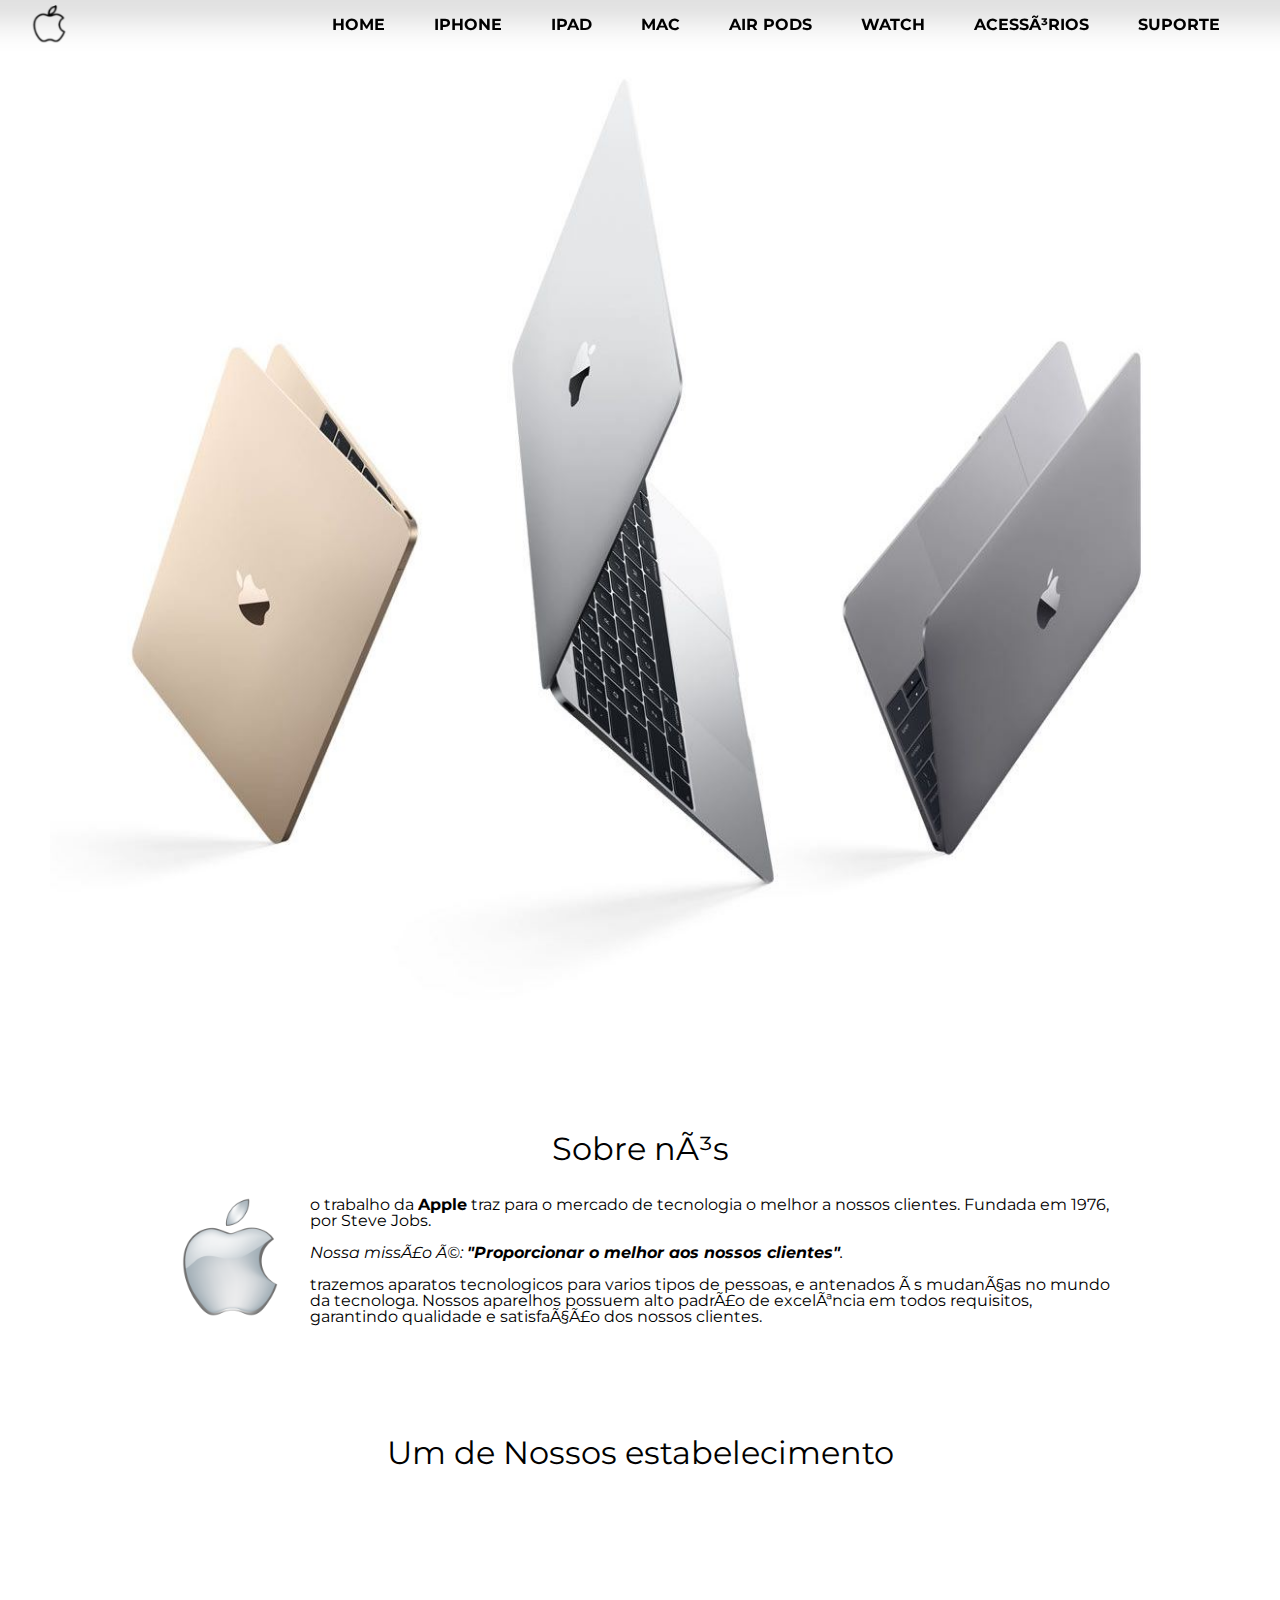
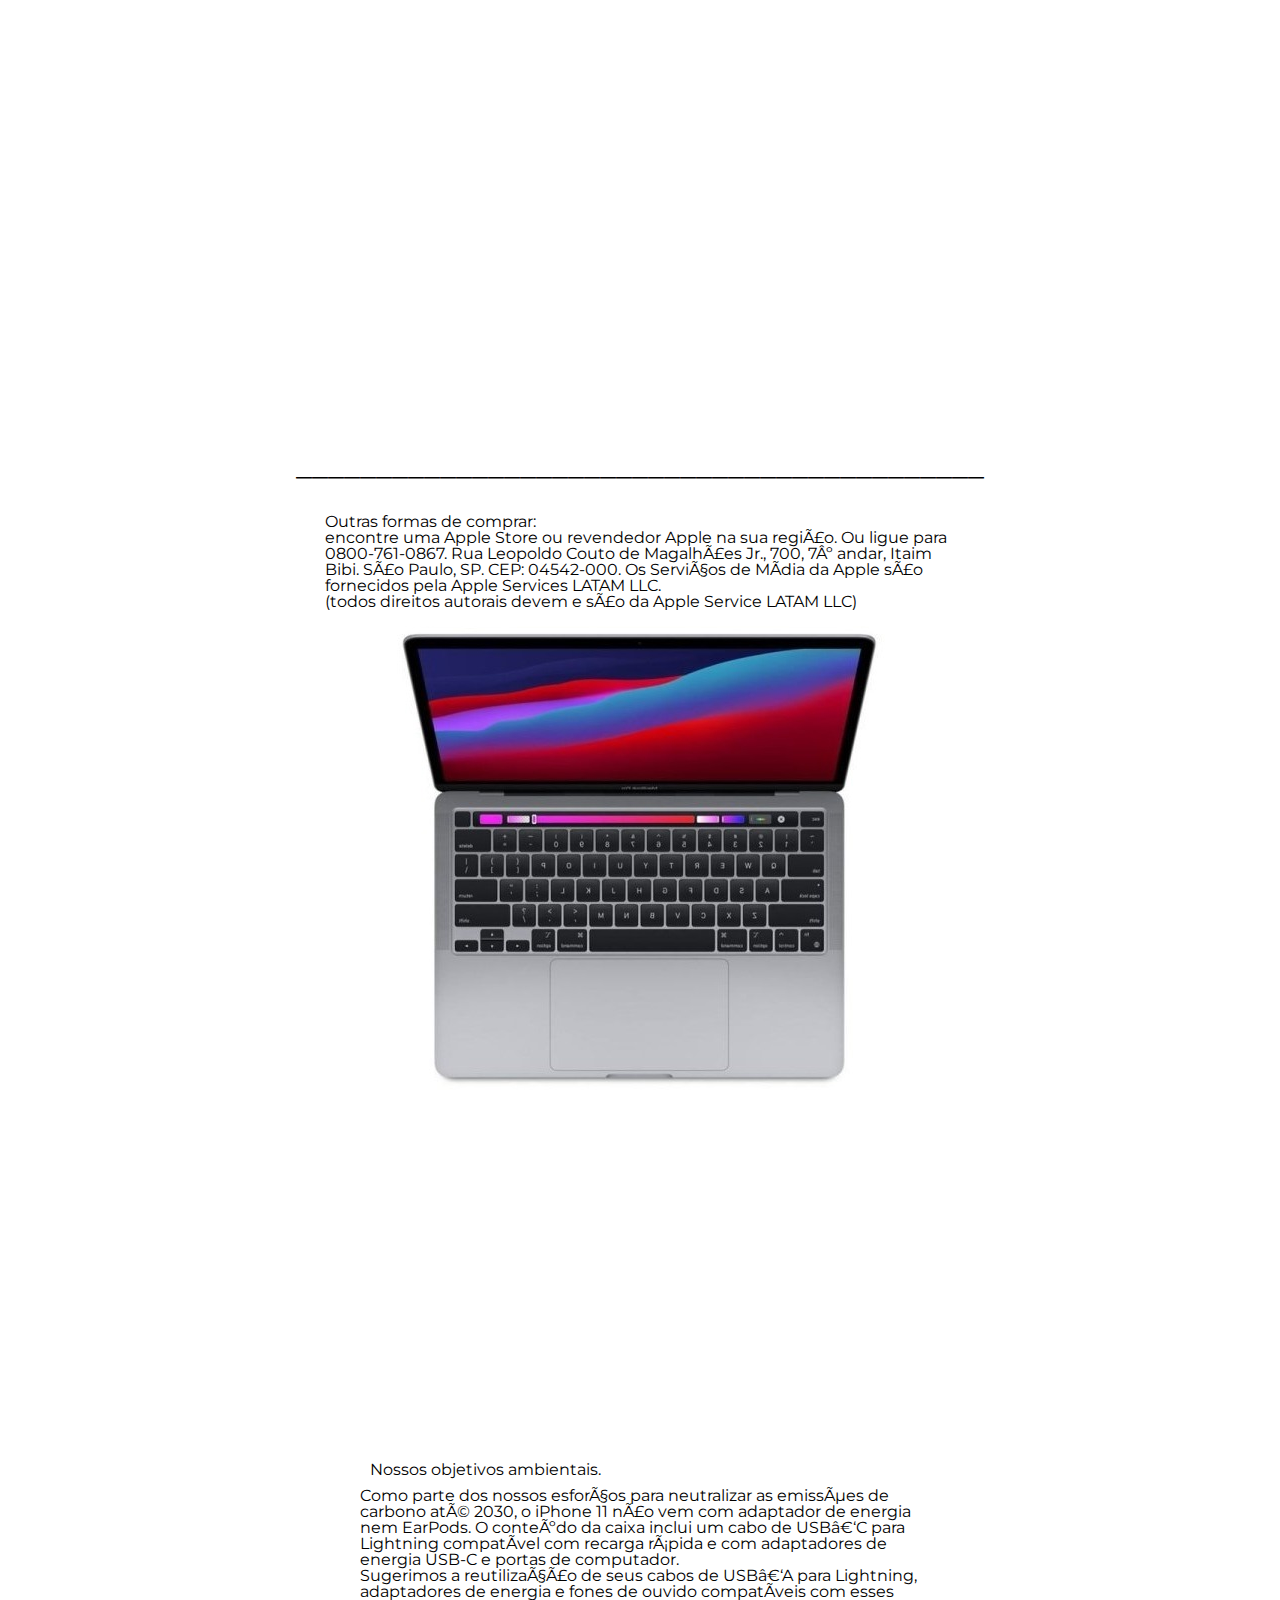
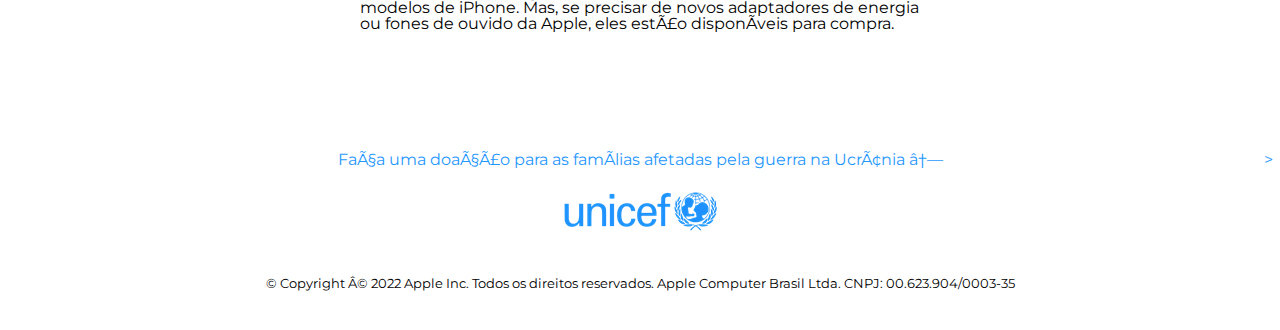
<file: index.html>
<!DOCTYPE html>
<html lang="pt-br">
	<head>
		<meta charset="UTF -8">
		<meta name="viewport" content="width=device-width">
	    	<title>Apple Store</title>

		<link rel="stylesheet" href="reset.css">
		<link rel="stylesheet" href="style.css">
		<link href="https://fonts.googleapis.com/css?family=Montserrat&display=swap" rel="stylesheet">
	</head>

	<body>
		<header>
			<div class="caixa">
				<h1><img src="logo.png"></h1>

				<nav>
					<ul>
						<li><a href="home.html">Home</a></li>
						<li><a href="Iphone.html">Iphone</a></li>
						<li><a href="Ipad.html">Ipad</a></li>
	          <li><a href="Macbook.html">Mac</a></li>
						<li><a href="AirPods.html">Air Pods</a></li>
						<li><a href="Apple Watch.html">Watch</a></li>
            <li><a href="Acessorios.html">Acessórios</a></li>
				    <li><a href="index.html">Suporte</a></li>

					</ul>
				</nav>
			</div>
		</header>

		<img class="banner" src="banner.jpg">

		<main>
			<section class="principal">
				<h2 class="titulo-principal">Sobre nós</h2>

				<img class="utensilios" src="utensilios.png" alt="utensilios de um barbeiro.">

				<p> o trabalho da  <strong>Apple</strong> traz para o mercado de tecnologia o melhor a nossos clientes. Fundada em 1976, por Steve Jobs.</p>

				<p id="missao"><em>Nossa missão é: <strong>"Proporcionar o melhor aos nossos clientes"</strong>.</em></p>

				<p>trazemos aparatos tecnologicos para varios tipos de pessoas, e antenados às mudanças no mundo da tecnologa. Nossos aparelhos possuem alto padrão de excelência em todos requisitos, garantindo qualidade e satisfação dos nossos clientes.</p>
			</section>

			<section class="mapa">
				<h3 class="titulo-principal">Um de Nossos estabelecimento</h3>

				<div class="mapa-conteudo">
					<iframe src="https://www.google.com/maps/embed?pb=!1m18!1m12!1m3!1d100897.84343163109!2d-122.50039558541035!3d37.788689700000006!2m3!1f0!2f0!3f0!3m2!1i1024!2i768!4f13.1!3m3!1m2!1s0x80858088a8d29d65%3A0x66ea6ea931d71077!2sApple%20Union%20Square!5e0!3m2!1spt-BR!2sbr!4v1660805840477!5m2!1spt-BR!2sbr" width="950" height="450" style="border:0;" allowfullscreen="" loading="lazy" referrerpolicy="no-referrer-when-downgrade"></iframe>
				</div>
			</section>

			<section class="beneficios">
				<h3 class="titulo-principal">___________________________________________</h3>

				<div class="conteudo-beneficios">
					<p> Outras formas de comprar:</p>
					<p> encontre uma Apple Store ou revendedor Apple na sua região. Ou ligue para 0800-761-0867. Rua Leopoldo Couto de Magalhães Jr., 700, 7º andar, Itaim Bibi. São Paulo, SP. CEP: 04542-000.

Os Serviços de Mídia da Apple são fornecidos pela Apple Services LATAM LLC.</p>
<P>(todos direitos autorais devem e são da Apple Service LATAM LLC) </p>
					</ul><img src="beneficios.jpg" class="imagembeneficios">
				</div>

				<div class="video">
					<iframe width="560" height="315" src="https://www.youtube.com/embed/SeJsiA78AjQ?controls=0" title="YouTube video player" frameborder="0" allow="accelerometer; autoplay; clipboard-write; encrypted-media; gyroscope; picture-in-picture" allowfullscreen></iframe>

         <p class="conteudo-beneficios">Nossos objetivos ambientais.</p>

<p>Como parte dos nossos esforços para neutralizar as emissões de carbono até 2030, o iPhone 11 não vem com adaptador de energia nem EarPods. O conteúdo da caixa inclui um cabo de USB‑C para Lightning compatível com recarga rápida e com adaptadores de energia USB-C e portas de computador.</p>

<p>Sugerimos a reutilização de seus cabos de USB‑A para Lightning, adaptadores de energia e fones de ouvido compatíveis com esses modelos de iPhone. Mas, se precisar de novos adaptadores de energia ou fones de ouvido da Apple, eles estão disponíveis para compra.
</p>

		       </div>
			</section>
		</main>

		<footer>
      <a href="https://www.acnur.org/portugues/ajude-os-refugiados/" class="link">Faça uma doação para as famílias afetadas pela guerra na Ucrânia ↗</a>
			<img src="UNICEF.png">
 			<p class="copyright">&copy; Copyright © 2022 Apple Inc. Todos os direitos reservados. Apple Computer Brasil Ltda. CNPJ: 00.623.904/0003-35</p>
 		</footer>
	</body>
</html>
</file>
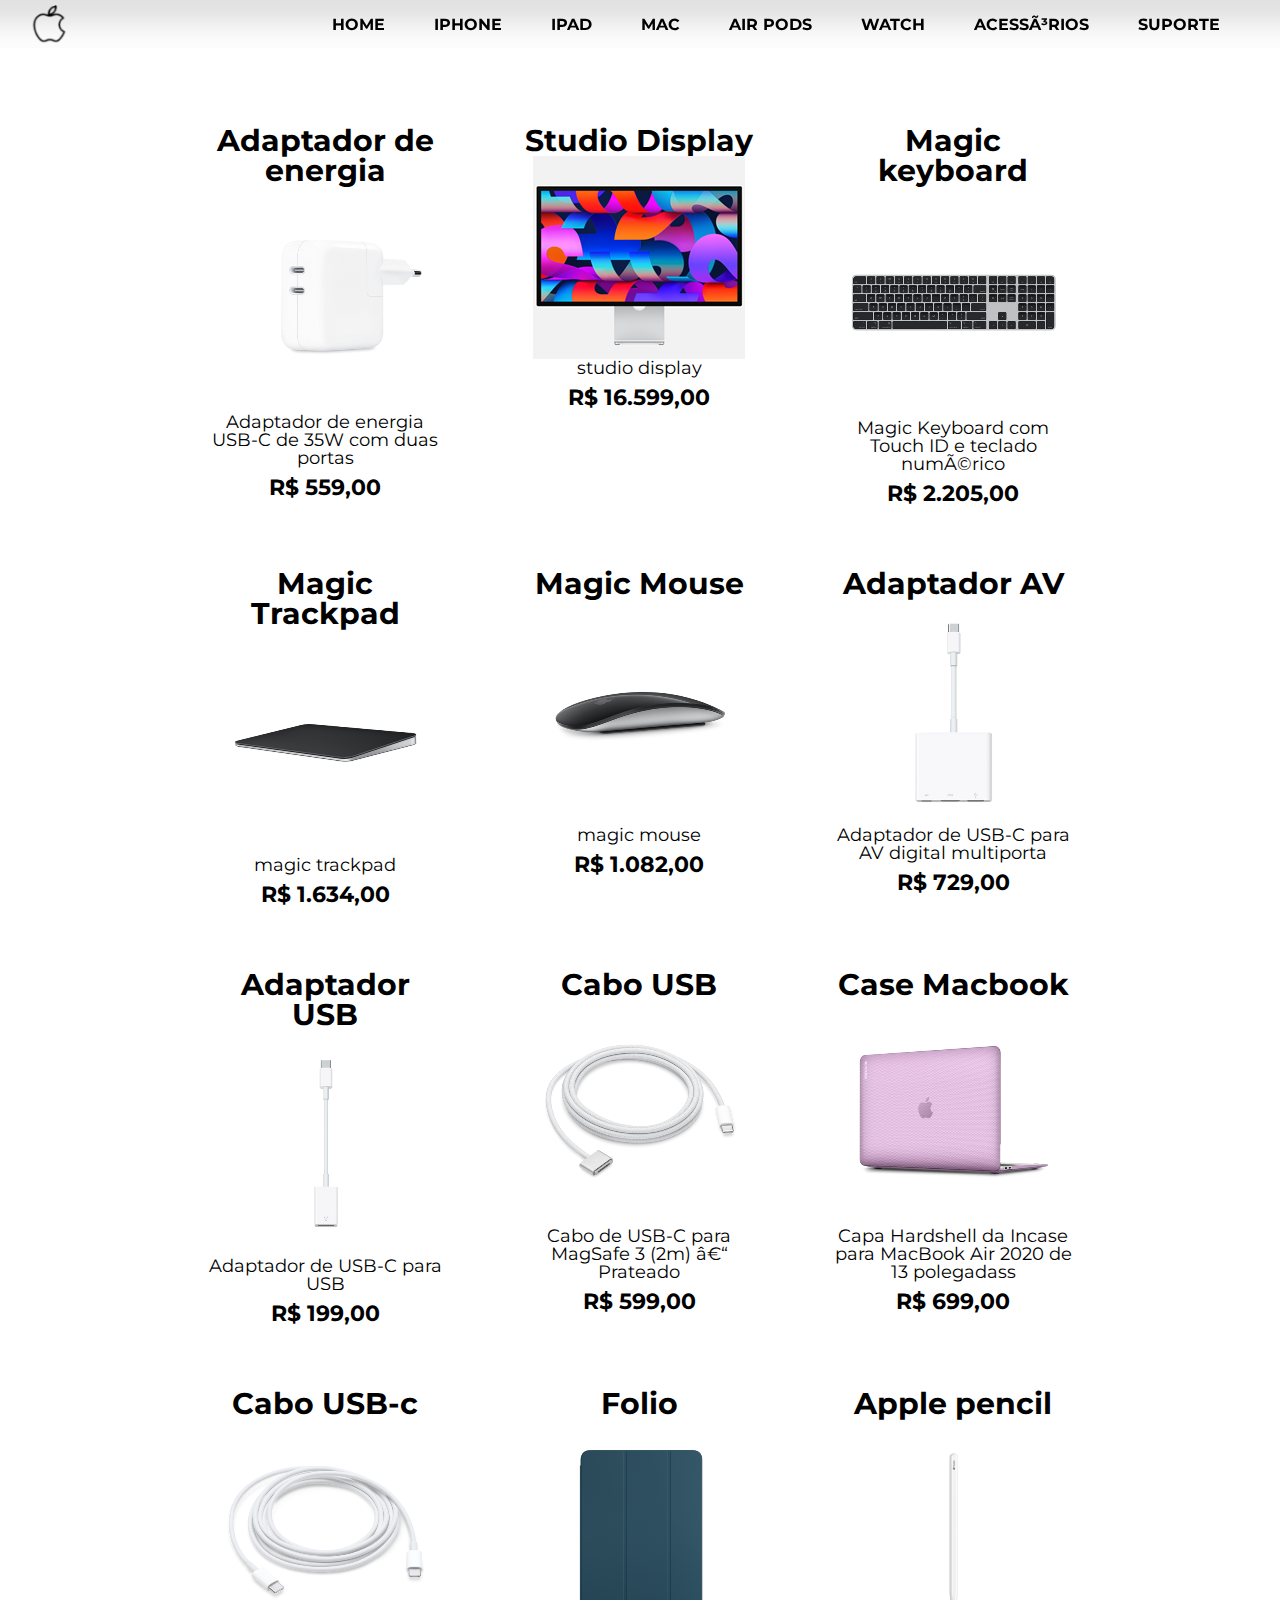
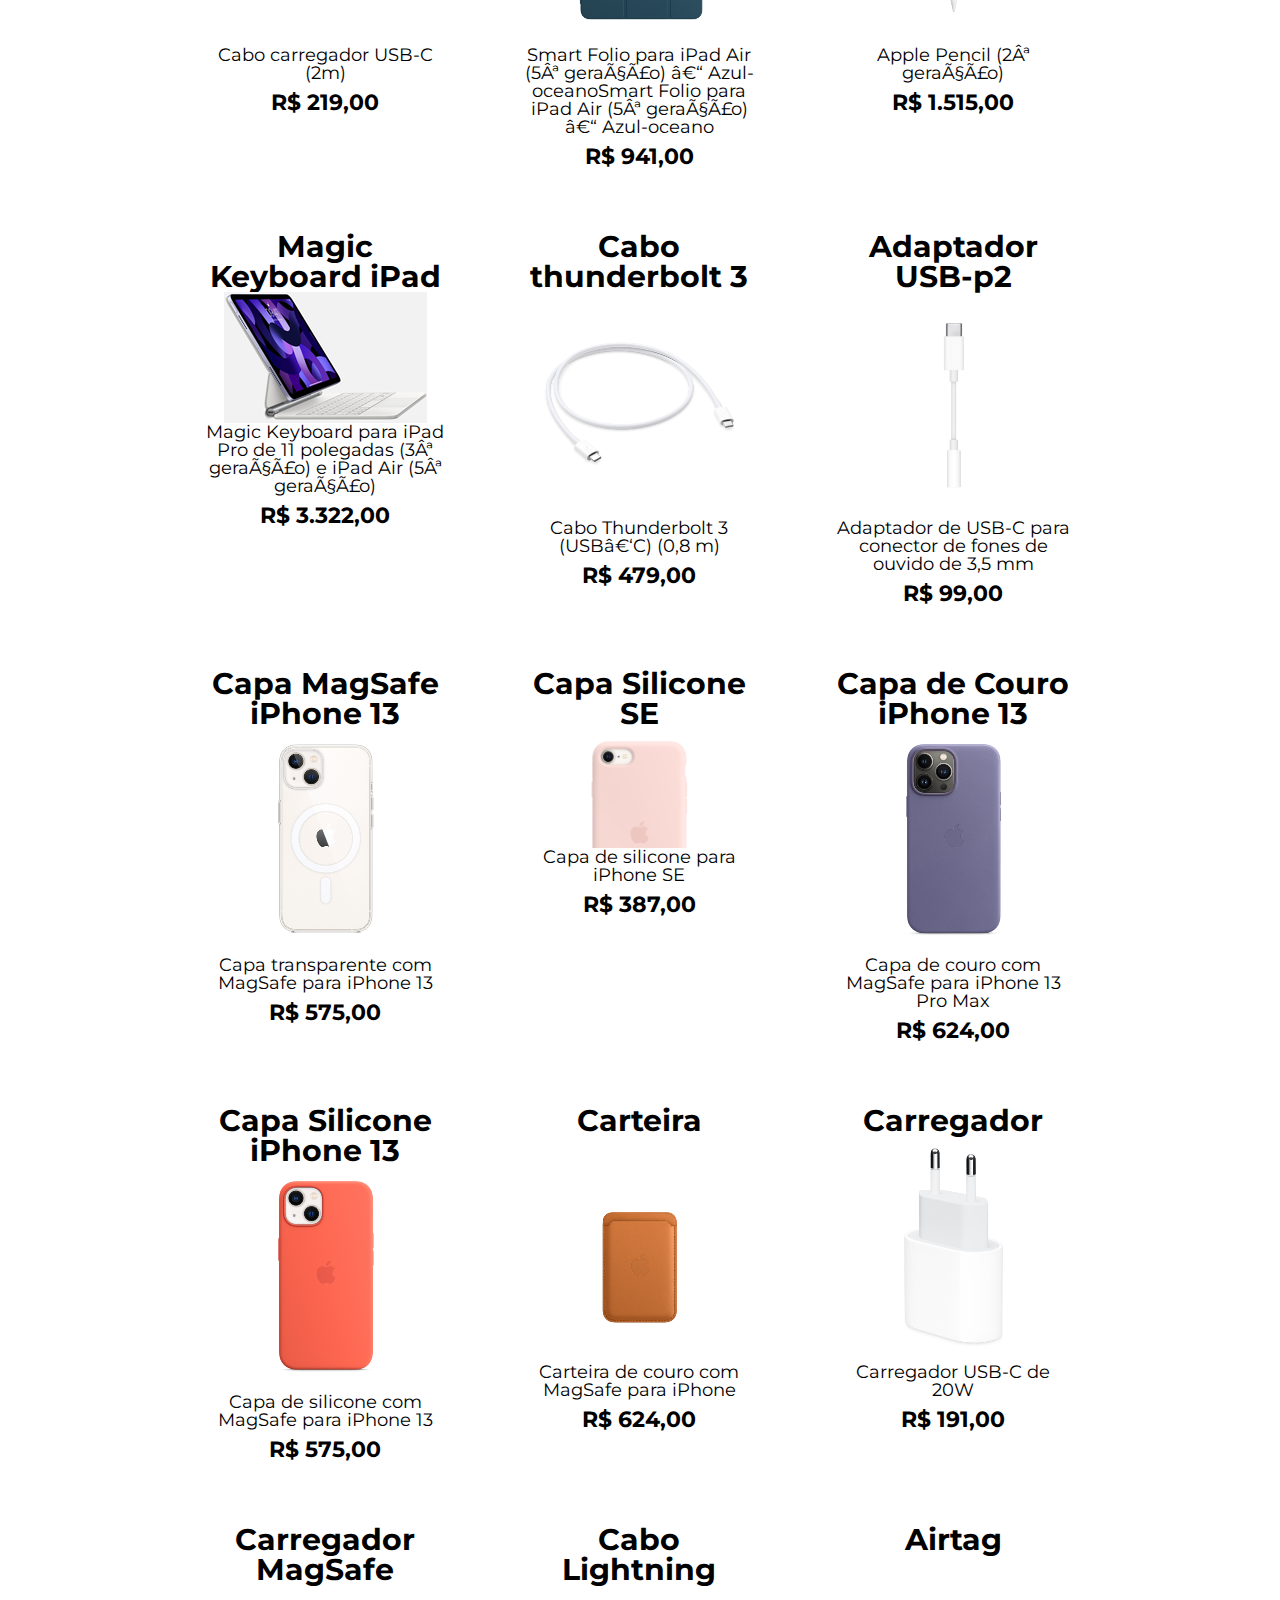
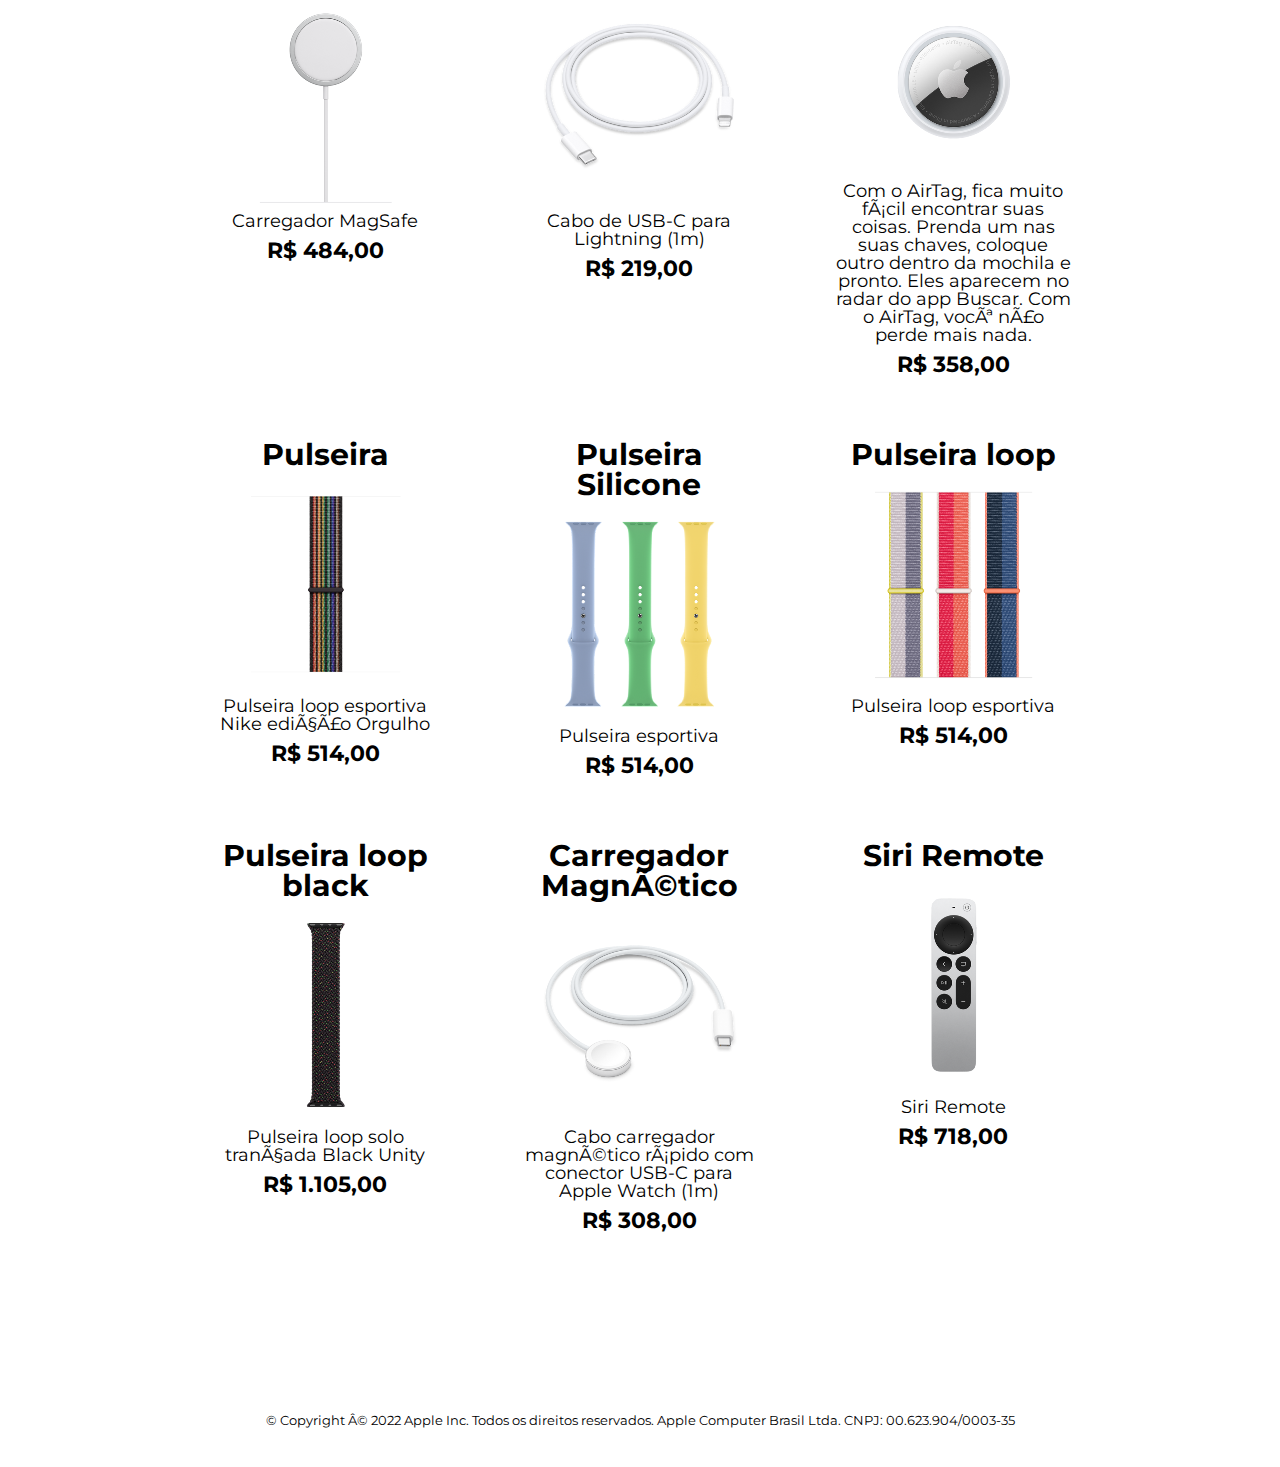
<file: Acessorios.html>
<html lang="pt-br">
	<head>
		<meta charset="UTF -8">
		<meta name="viewport" content="width=device-width">
	    	<title>Apple Store</title>

		<link rel="stylesheet" href="reset.css">
		<link rel="stylesheet" href="style.css">
		<link href="https://fonts.googleapis.com/css?family=Montserrat&display=swap" rel="stylesheet">
	</head>

  <body>
		<header>
			<div class="caixa">
				<h1><img src="logo.png"></h1>

				<nav>
					<ul>
						<li><a href="home.html">Home</a></li>
						<li><a href="Iphone.html">Iphone</a></li>
						<li><a href="Ipad.html">Ipad</a></li>
	          <li><a href="Macbook.html">Mac</a></li>
            <li><a href="AirPods.html">Air Pods</a></li>
            <li><a href="Apple Watch.html">Watch</a></li>
            <li><a href="Acessorios.html">Acessórios</a></li>
            <li><a href="index.html">Suporte</a></li>

        	</ul>
				</nav>
			</div>
  </header>

  <main>
    <ul class="produtos">
      <li>
        <h2>Adaptador de energia</h2>
        <img src="adaptadorene.png">
        <p class="produto-descricao">Adaptador de energia USB-C de 35W com duas portas</p>
        <p class="produto-preco">R$ 559,00</p>
      </li>
      <li>
        <h2>Studio Display</h2>
        <img src="studiodis.png">
        <p class="produto-descricao">studio display</p>
        <p class="produto-preco">R$ 16.599,00</p>
      </li>
      <li>
        <h2>Magic keyboard</h2>
        <img src="magkey.png">
        <p class="produto-descricao">Magic Keyboard com Touch ID e teclado numérico</p>
        <p class="produto-preco">R$ 2.205,00</p>
      </li>
     <li>
			<h2>Magic Trackpad</h2>
			<img src="magtra.png">
			<p class="produto-descricao">magic trackpad</p>
			<p class="produto-preco">R$ 1.634,00</p>
		</li>
		<li>
		 <h2>Magic Mouse</h2>
		 <img src="magmou.png">
		 <p class="produto-descricao">magic mouse</p>
		 <p class="produto-preco">R$ 1.082,00</p>
	 </li>
	 <li>
		 <h2>Adaptador AV</h2>
		 <img src="adaAv.png">
		 <p class="produto-descricao">Adaptador de USB-C para AV digital multiporta</p>
		 <p class="produto-preco">R$ 729,00</p>
	 </li>
	 <li>
		 <h2>Adaptador USB</h2>
		 <img src="adac.png">
		 <p class="produto-descricao">Adaptador de USB-C para USB</p>
		 <p class="produto-preco">R$ 199,00</p>
	 </li>
	 <li>
		 <h2>Cabo USB</h2>
		 <img src="cabmag.png">
		 <p class="produto-descricao">Cabo de USB-C para MagSafe 3 (2m) – Prateado</p>
		 <p class="produto-preco">R$ 599,00</p>
	 </li>
	 <li>
		 <h2>Case Macbook</h2>
		 <img src="shell.png">
		 <p class="produto-descricao">Capa Hardshell da Incase para MacBook Air 2020 de 13 polegadass</p>
		 <p class="produto-preco">R$ 699,00</p>
	 </li>
	 <li>
		 <h2>Cabo USB-c</h2>
		 <img src="cabusc.png">
		 <p class="produto-descricao">Cabo carregador USB-C (2m)</p>
		 <p class="produto-preco">R$ 219,00</p>
	 </li>
	 <li>
		 <h2>Folio</h2>
		 <img src="fol.png">
		 <p class="produto-descricao">Smart Folio para iPad Air (5ª geração) – Azul-oceanoSmart Folio para iPad Air (5ª geração) – Azul-oceano</p>
		 <p class="produto-preco">R$ 941,00</p>
	 </li>
	 <li>
		 <h2>Apple pencil</h2>
		 <img src="apen.png">
		 <p class="produto-descricao">Apple Pencil (2ª geração)</p>
		 <p class="produto-preco">R$ 1.515,00</p>
	 </li>
	 <li>
		 <h2>Magic Keyboard iPad</h2>
		 <img src="magkeybo.png">
		 <p class="produto-descricao">Magic Keyboard para iPad Pro de 11 polegadas (3ª geração) e iPad Air (5ª geração)</p>
		 <p class="produto-preco">R$ 3.322,00</p>
	 </li>
	 <li>
		<h2>Cabo thunderbolt 3</h2>
		<img src="cabthu.png">
		<p class="produto-descricao">Cabo Thunderbolt 3 (USB‑C) (0,8 m)</p>
		<p class="produto-preco">R$ 479,00</p>
	</li>
	<li>
		<h2>Adaptador USB-p2</h2>
		<img src="adafon.png">
		<p class="produto-descricao">Adaptador de USB-C para conector de fones de ouvido de 3,5 mm
</p>
		<p class="produto-preco">R$ 99,00</p>
	</li>
	<li>
		<h2>Capa MagSafe iPhone 13</h2>
		<img src="captrans.png">
		<p class="produto-descricao">Capa transparente com MagSafe para iPhone 13</p>
		<p class="produto-preco">R$ 575,00</p>
	</li>
	<li>
		<h2>Capa Silicone SE</h2>
		<img src="capse.png">
		<p class="produto-descricao">Capa de silicone para iPhone SE</p>
		<p class="produto-preco">R$ 387,00</p>
	</li>
	<li>
		<h2>Capa de Couro iPhone 13</h2>
		<img src="capcou.png">
		<p class="produto-descricao">Capa de couro com MagSafe para iPhone 13 Pro Max</p>
		<p class="produto-preco">R$ 624,00</p>
	</li>
	<li>
		<h2>Capa Silicone iPhone 13</h2>
		<img src="capsil.png">
		<p class="produto-descricao">Capa de silicone com MagSafe para iPhone 13</p>
		<p class="produto-preco">R$ 575,00</p>
	</li>
	<li>
		<h2>Carteira</h2>
		<img src="carpa.png">
		<p class="produto-descricao">Carteira de couro com MagSafe para iPhone</p>
		<p class="produto-preco">R$ 624,00</p>
	</li>
	<li>
		<h2>Carregador</h2>
		<img src="carg.png">
		<p class="produto-descricao">Carregador USB-C de 20W</p>
		<p class="produto-preco">R$ 191,00</p>
	</li>
	<li>
		<h2>Carregador MagSafe</h2>
		<img src="cargm.png">
		<p class="produto-descricao">Carregador MagSafe</p>
		<p class="produto-preco">R$ 484,00</p>
	</li>
	<li>
		<h2>Cabo Lightning</h2>
		<img src="carli.png">
		<p class="produto-descricao">Cabo de USB-C para Lightning (1m)</p>
		<p class="produto-preco">R$ 219,00</p>
	</li>
	<li>
		<h2>Airtag</h2>
		<img src="ata.png">
		<p class="produto-descricao">Com o AirTag, fica muito fácil encontrar suas coisas. Prenda um nas suas chaves, coloque outro dentro da mochila e pronto. Eles aparecem no radar do app Buscar. Com o AirTag, você não perde mais nada.</p>
		<p class="produto-preco">R$ 358,00</p>
	</li>
	<li>
	<h2>Pulseira</h2>
  	<img src="nik.png">
	  <p class="produto-descricao">Pulseira loop esportiva Nike edição Orgulho</p>
  	<p class="produto-preco">R$ 514,00</p>
	</li>

<li>
   <h2>Pulseira Silicone</h2>
   <img src="pule.png">
   <p class="produto-descricao">Pulseira esportiva</p>
   <p class="produto-preco">R$ 514,00</p>
</li>
<li>
   <h2>Pulseira loop</h2>
   <img src="pulo.png">
   <p class="produto-descricao">Pulseira loop esportiva</p>
   <p class="produto-preco">R$ 514,00</p>
</li>
<li>
  <h2>Pulseira loop black</h2>
  <img src="pulop.png">
  <p class="produto-descricao">Pulseira loop solo trançada Black Unity</p>
  <p class="produto-preco">R$ 1.105,00</p>
</li>
<li>
  <h2>Carregador Magnético</h2>
  <img src="cabar.png">
  <p class="produto-descricao">Cabo carregador magnético rápido com conector USB-C para Apple Watch (1m)</p>
  <p class="produto-preco">R$ 308,00</p>
</li>
<li>
	<h2>Siri Remote</h2>
	<img src="siri.png">
	<p class="produto-descricao">Siri Remote</p>
	<p class="produto-preco">R$ 718,00</p>
</li>

		</ul>
  </main>

  <footer>
    <p class="copyright">&copy; Copyright © 2022 Apple Inc. Todos os direitos reservados. Apple Computer Brasil Ltda. CNPJ: 00.623.904/0003-35</p>
  </footer>
</body>
</html>
</file>
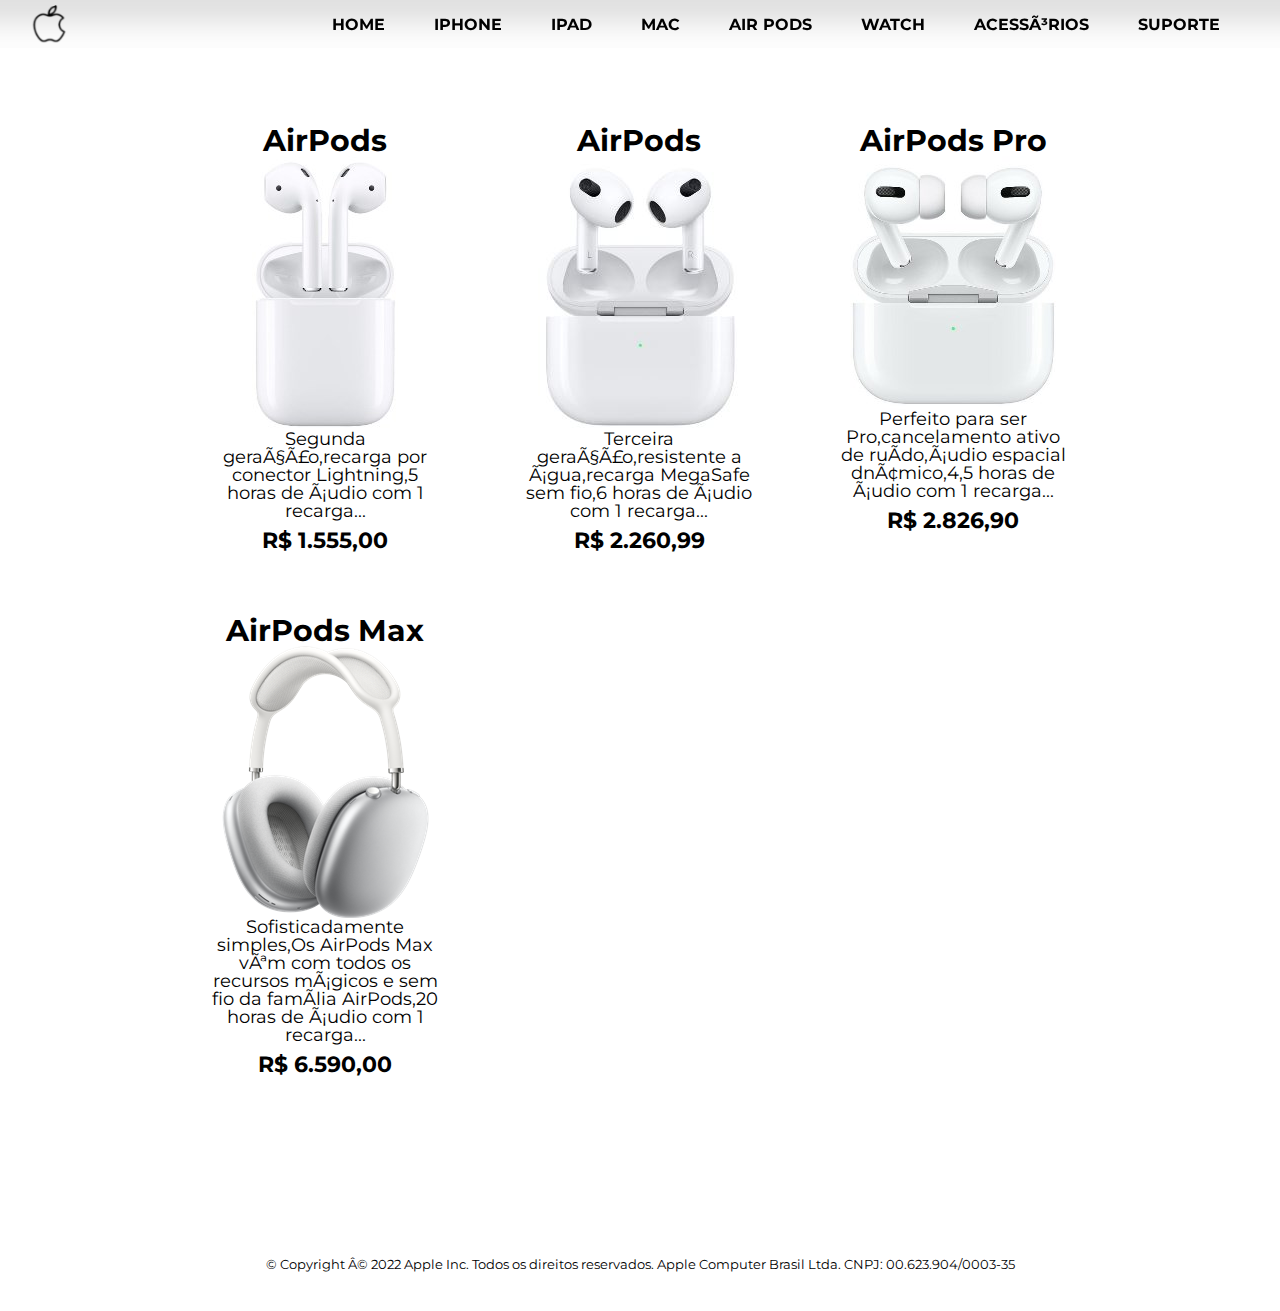
<file: AirPods.html>
<html lang="pt-br">
	<head>
		<meta charset="UTF -8">
		<meta name="viewport" content="width=device-width">
	    	<title>Apple Store</title>

		<link rel="stylesheet" href="reset.css">
		<link rel="stylesheet" href="style.css">
		<link href="https://fonts.googleapis.com/css?family=Montserrat&display=swap" rel="stylesheet">
	</head>

  <body>
		<header>
			<div class="caixa">
				<h1><img src="logo.png"></h1>

				<nav>
					<ul>
						<li><a href="home.html">Home</a></li>
						<li><a href="Iphone.html">Iphone</a></li>
						<li><a href="Ipad.html">Ipad</a></li>
	          <li><a href="Macbook.html">Mac</a></li>
						<li><a href="AirPods.html">Air Pods</a></li>
						<li><a href="Apple Watch.html">Watch</a></li>
            <li><a href="Acessorios.html">Acessórios</a></li>
            <li><a href="index.html">Suporte</a></li>

					</ul>
				</nav>
			</div>
  </header>

  <main>
    <ul class="produtos">
      <li>
        <h2>AirPods</h2>
        <img src="pods1.jpg">
         <p class="produto-descricao">Segunda geração,recarga por conector Lightning,5 horas de áudio com 1 recarga...</p>
        <p class="produto-preco">R$ 1.555,00</p>
      </li>
      <li>
        <h2>AirPods</h2>
        <img src="pods2.jpg">
        <p class="produto-descricao">Terceira geração,resistente a água,recarga MegaSafe sem fio,6 horas de áudio com 1 recarga...</p>
        <p class="produto-preco">R$ 2.260,99</p>
      </li>
      <li>
        <h2>AirPods Pro</h2>
        <img src="podspro.jpg">
        <p class="produto-descricao">Perfeito para ser Pro,cancelamento ativo de ruído,áudio espacial dnâmico,4,5 horas de áudio com 1 recarga...</p>
        <p class="produto-preco">R$ 2.826,90</p>
      </li>
      <li>
				<h2>AirPods Max</h2>
 			 <img src="podsmax.png">
 			 <p class="produto-descricao">Sofisticadamente simples,Os AirPods Max vêm com todos os recursos mágicos e sem fio da família AirPods,20 horas de áudio com 1 recarga...</p>
 			 <p class="produto-preco">R$ 6.590,00</p>
 		 </li>

   </ul>
  </main>

  <footer>

    <p class="copyright">&copy; Copyright © 2022 Apple Inc. Todos os direitos reservados. Apple Computer Brasil Ltda. CNPJ: 00.623.904/0003-35</p>
  </footer>
</body>
</html>
</file>
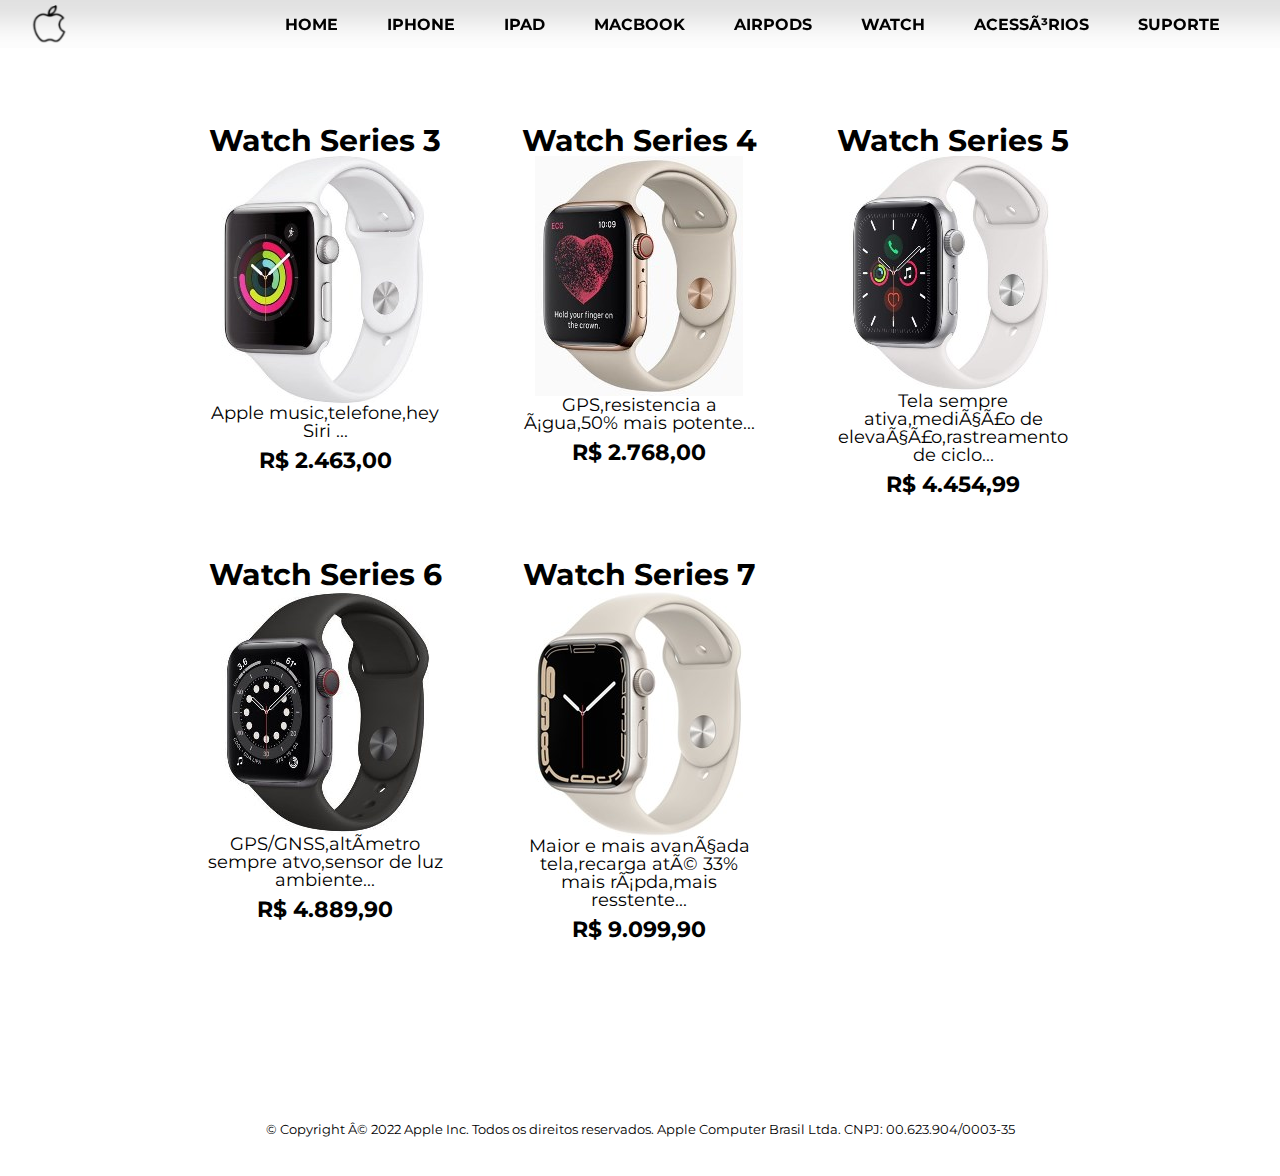
<file: Apple Watch.html>
<html lang="pt-br">
	<head>
		<meta charset="UTF -8">
		<meta name="viewport" content="width=device-width">
	    	<title>Apple Store</title>

		<link rel="stylesheet" href="reset.css">
		<link rel="stylesheet" href="style.css">
		<link href="https://fonts.googleapis.com/css?family=Montserrat&display=swap" rel="stylesheet">
	</head>

  <body>
		<header>
			<div class="caixa">
				<h1><img src="logo.png"></h1>

				<nav>
					<ul>
						<li><a href="home.html">Home</a></li>
						<li><a href="Iphone.html">Iphone</a></li>
						<li><a href="Ipad.html">Ipad</a></li>
	          <li><a href="Macbook.html">Macbook</a></li>
            <li><a href="AirPods.html">AirPods</a></li>
            <li><a href="Apple Watch.html">Watch</a></li>
            <li><a href="Acessorios.html">Acessórios</a></li>
            <li><a href="index.html">Suporte</a></li>

					</ul>
				</nav>
			</div>
  </header>

  <main>
    <ul class="produtos">
      <li>
        <h2>Watch Series 3</h2>
        <img src="Series3.jpg">
        <p class="produto-descricao">Apple music,telefone,hey Siri ...</p>
        <p class="produto-preco">R$ 2.463,00</p>
      </li>
      <li>
        <h2>Watch Series 4</h2>
        <img src="Series4.jpg">
        <p class="produto-descricao">GPS,resistencia a água,50% mais potente...</p>
        <p class="produto-preco">R$ 2.768,00</p>
      </li>
      <li>
        <h2>Watch Series 5</h2>
        <img src="Series5.jpg">
        <p class="produto-descricao">Tela sempre ativa,medição de elevação,rastreamento de ciclo...</p>
        <p class="produto-preco">R$ 4.454,99 </p>
      </li>
      <li>
        <h2>Watch Series 6</h2>
        <img src="Series6.jpg">
        <p class="produto-descricao">GPS/GNSS,altímetro sempre atvo,sensor de luz ambiente...</p>
        <p class="produto-preco">R$ 4.889,90</p>
      </li>
			<li>
				<h2>Watch Series 7</h2>
				<img src="Series7.jpg">
				<p class="produto-descricao">Maior e mais avançada tela,recarga até 33% mais rápda,mais resstente...</p>
				<p class="produto-preco">R$ 9.099,90</p>
			</li>
    </ul>
  </main>

  <footer>

    <p class="copyright">&copy; Copyright © 2022 Apple Inc. Todos os direitos reservados. Apple Computer Brasil Ltda. CNPJ: 00.623.904/0003-35</p>
  </footer>
</body>
</html>
</file>
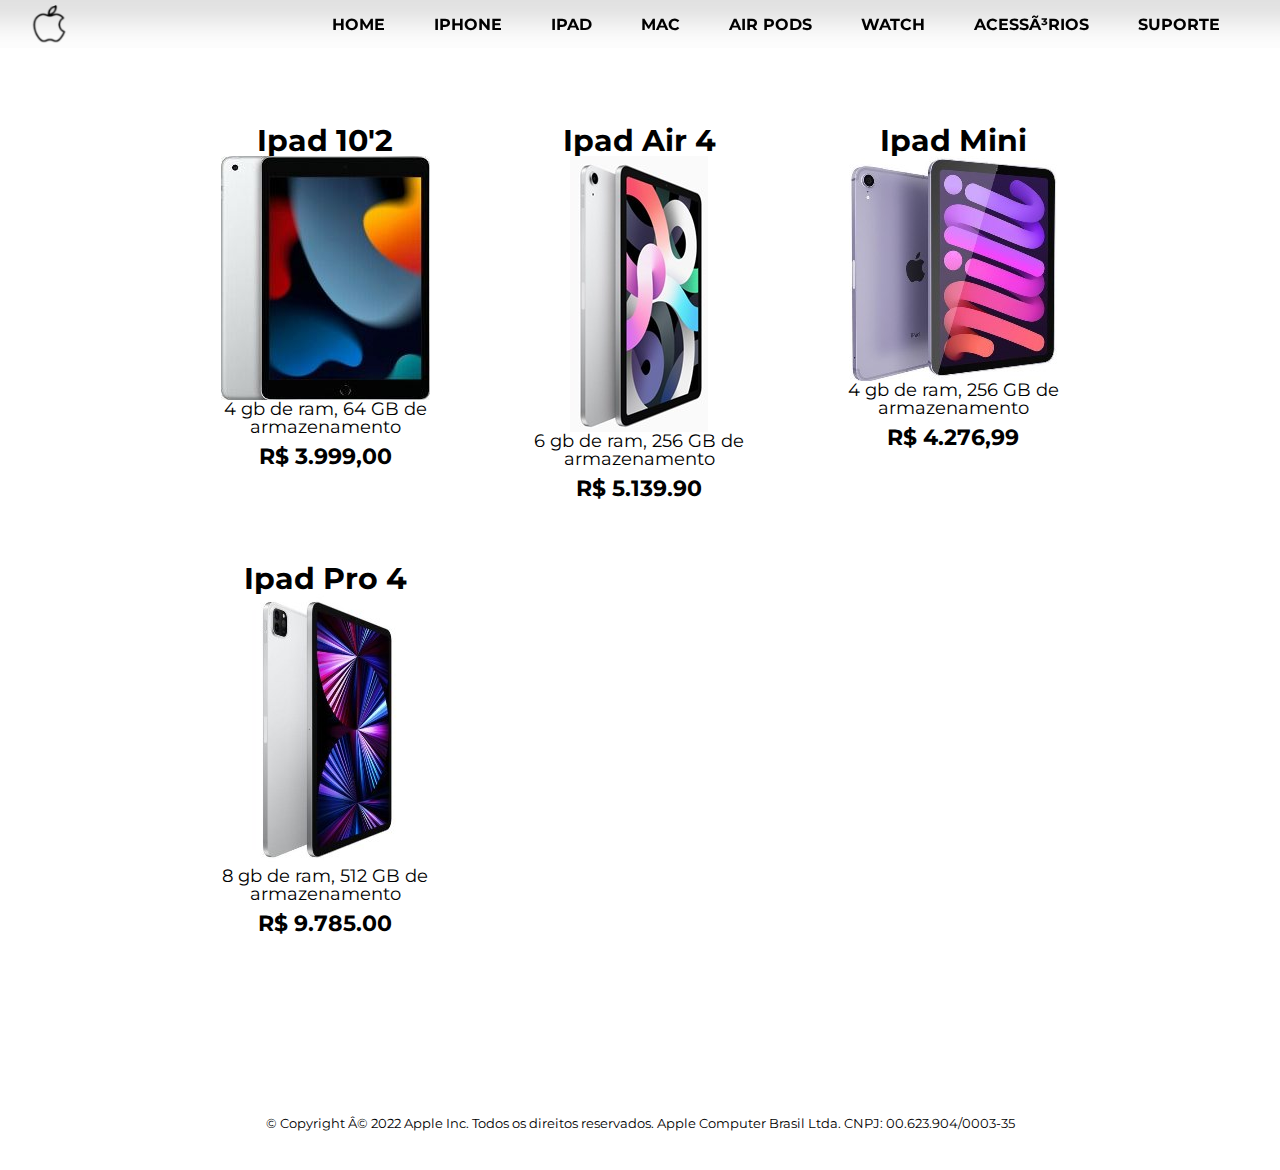
<file: Ipad.html>
<html lang="pt-br">
	<head>
		<meta charset="UTF -8">
		<meta name="viewport" content="width=device-width">
	    	<title>Apple Store</title>

		<link rel="stylesheet" href="reset.css">
		<link rel="stylesheet" href="style.css">
		<link href="https://fonts.googleapis.com/css?family=Montserrat&display=swap" rel="stylesheet">
	</head>

  <body>
		<header>
			<div class="caixa">
				<h1><img src="logo.png"></h1>

				<nav>
					<ul>
						<li><a href="home.html">Home</a></li>
						<li><a href="Iphone.html">Iphone</a></li>
						<li><a href="Ipad.html">Ipad</a></li>
	          <li><a href="Macbook.html">Mac</a></li>
            <li><a href="AirPods.html">Air Pods</a></li>
            <li><a href="Apple Watch.html">Watch</a></li>
            <li><a href="Acessorios.html">Acessórios</a></li>
            <li><a href="index.html">Suporte</a></li>

        	</ul>
				</nav>
			</div>
  </header>

  <main>
    <ul class="produtos">

			<li>
				<h2>Ipad 10'2</h2>
				<img src="ipadnor.jpg">
				<p class="produto-descricao">4 gb de ram, 64 GB de armazenamento</p>
				<p class="produto-preco">R$ 3.999,00</p>
			</li>
		  <li>
        <h2>Ipad Air 4</h2>
        <img src="ipadair4.jpg">
        <p class="produto-descricao">6 gb de ram, 256 GB de armazenamento</p>
        <p class="produto-preco">R$ 5.139.90</p>
      </li>
      <li>
        <h2>Ipad Mini</h2>
        <img src="ipadmini.jpg">
        <p class="produto-descricao">4 gb de ram, 256 GB de armazenamento</p>
        <p class="produto-preco">R$ 4.276,99</p>
      </li>
      <li>
        <h2>Ipad Pro 4</h2>
        <img src="ipadpro4.jpg">
        <p class="produto-descricao">8 gb de ram, 512 GB de armazenamento</p>
        <p class="produto-preco">R$ 9.785.00</p>
      </li>

    </ul>
  </main>

  <footer>

    <p class="copyright">&copy; Copyright © 2022 Apple Inc. Todos os direitos reservados. Apple Computer Brasil Ltda. CNPJ: 00.623.904/0003-35</p>
  </footer>
</body>
</html>
</file>
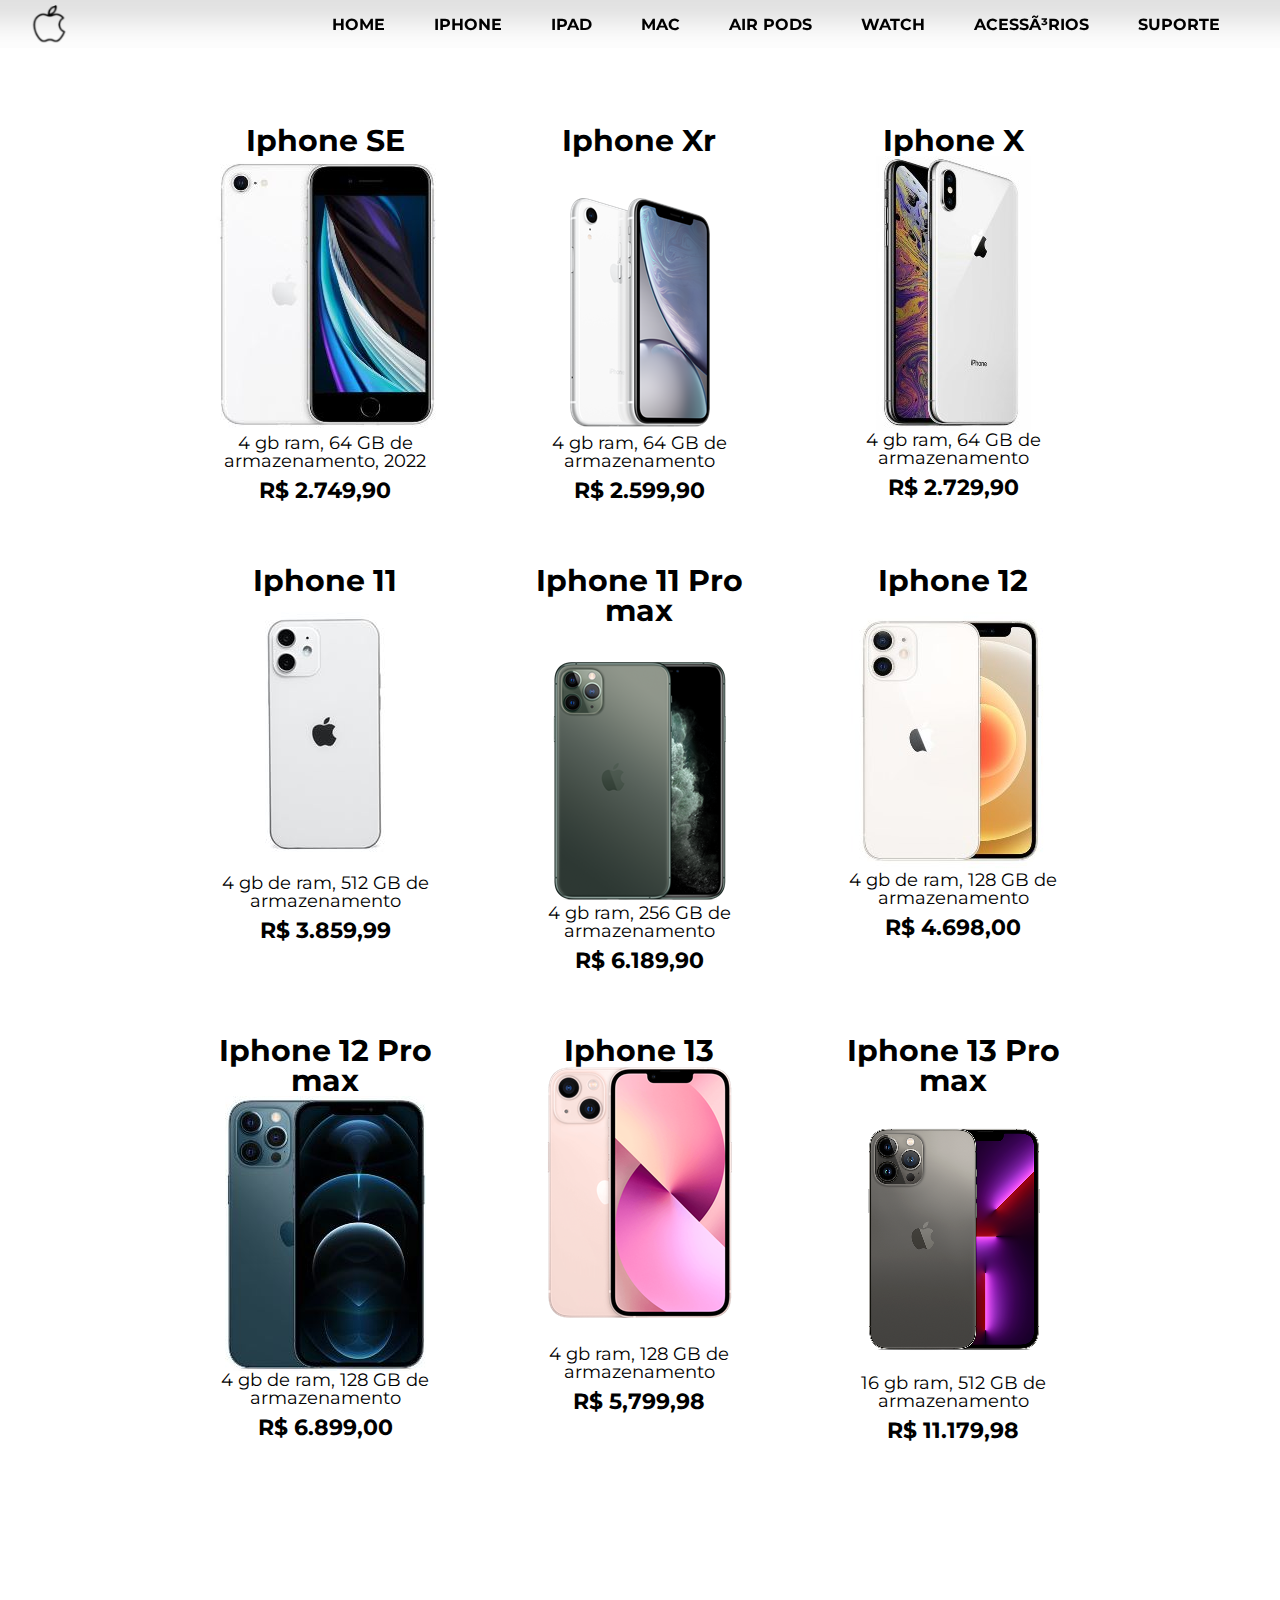
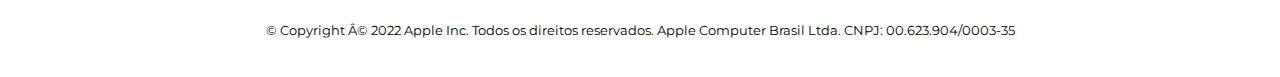
<file: Iphone.html>
<html lang="pt-br">
	<head>
		<meta charset="UTF -8">
		<meta name="viewport" content="width=device-width">
	    	<title>Apple Store</title>

		<link rel="stylesheet" href="reset.css">
		<link rel="stylesheet" href="style.css">
		<link href="https://fonts.googleapis.com/css?family=Montserrat&display=swap" rel="stylesheet">
	</head>

  <body>
		<header>
			<div class="caixa">
				<h1><img src="logo.png"></h1>

				<nav>
					<ul>
						<li><a href="home.html">Home</a></li>
						<li><a href="Iphone.html">Iphone</a></li>
						<li><a href="Ipad.html">Ipad</a></li>
	          <li><a href="Macbook.html">Mac</a></li>
						<li><a href="AirPods.html">Air Pods</a></li>
						<li><a href="Apple Watch.html">Watch</a></li>
            <li><a href="Acessorios.html">Acessórios</a></li>
            <li><a href="index.html">Suporte</a></li>

					</ul>
				</nav>
			</div>
  </header>

  <main>
    <ul class="produtos">

			<li>
				<h2>Iphone SE</h2>
				<img src="iphonese.jpg">
				<p class="produto-descricao">4 gb ram, 64 GB de armazenamento, 2022</p>
				<p class="produto-preco">R$ 2.749,90</p>
			</li>
			<li>
	       <h2>Iphone Xr</h2>
	       <img src="iPhonexr.png">
	       <p class="produto-descricao">4 gb ram, 64 GB de armazenamento</p>
	       <p class="produto-preco">R$ 2.599,90</p>
	      </li>
			<li>
        <h2>Iphone X</h2>
        <img src="IphoneX.jpg">
        <p class="produto-descricao">4 gb ram, 64 GB de armazenamento</p>
        <p class="produto-preco">R$ 2.729,90</p>
      </li>
      <li>
        <h2>Iphone 11</h2>
        <img src="Iphone11.jpg">
        <p class="produto-descricao">4 gb de ram, 512 GB de armazenamento</p>
        <p class="produto-preco">R$ 3.859,99</p>
      </li>
			<li>
				<h2>Iphone 11 Pro max</h2>
				<img src="iphone11promax.png">
				<p class="produto-descricao">4 gb ram, 256 GB de armazenamento</p>
				<p class="produto-preco">R$ 6.189,90</p>
				</li>
			<li>
        <h2>Iphone 12</h2>
        <img src="Iphone12.jpg">
        <p class="produto-descricao">4 gb de ram, 128 GB de armazenamento</p>
        <p class="produto-preco">R$ 4.698,00</p>
      </li>
			<li>
				<h2>Iphone 12 Pro max</h2>
				<img src="iphone12promax.jpg">
				<p class="produto-descricao">4 gb de ram, 128 GB de armazenamento</p>
				<p class="produto-preco">R$ 6.899,00</p>
			</li>
      <li>
        <h2>Iphone 13</h2>
        <img src="iphone13.png">
        <p class="produto-descricao">4 gb ram, 128 GB de armazenamento </p>
        <p class="produto-preco">R$ 5,799,98</p>
      </li>
     <li>
		  <h2>Iphone 13 Pro max</h2>
 		  <img src="iphone13promax.png">
 		  <p class="produto-descricao">16 gb ram, 512 GB de armazenamento </p>
 		  <p class="produto-preco">R$ 11.179,98</p>
 	  </li>

    </ul>
  </main>

  <footer>

    <p class="copyright">&copy; Copyright © 2022 Apple Inc. Todos os direitos reservados. Apple Computer Brasil Ltda. CNPJ: 00.623.904/0003-35</p>
  </footer>
</body>
</html>
</file>
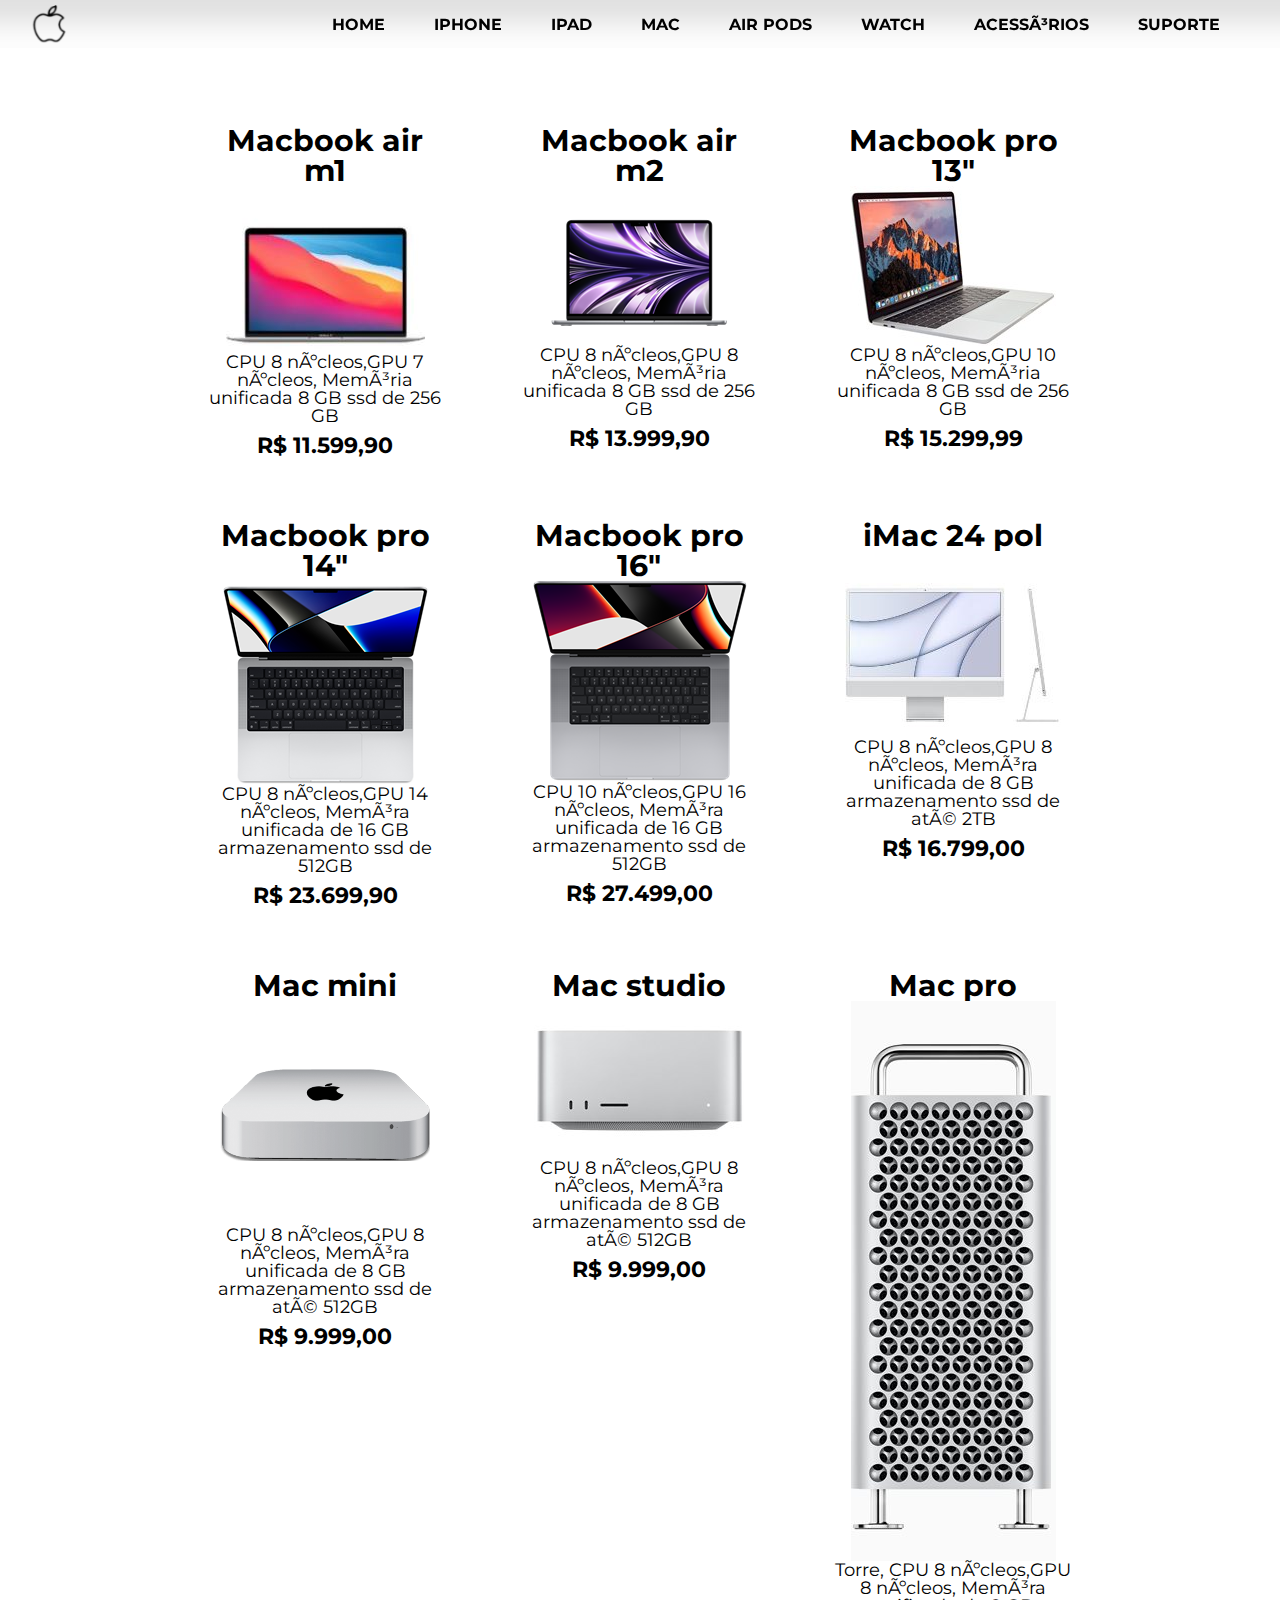
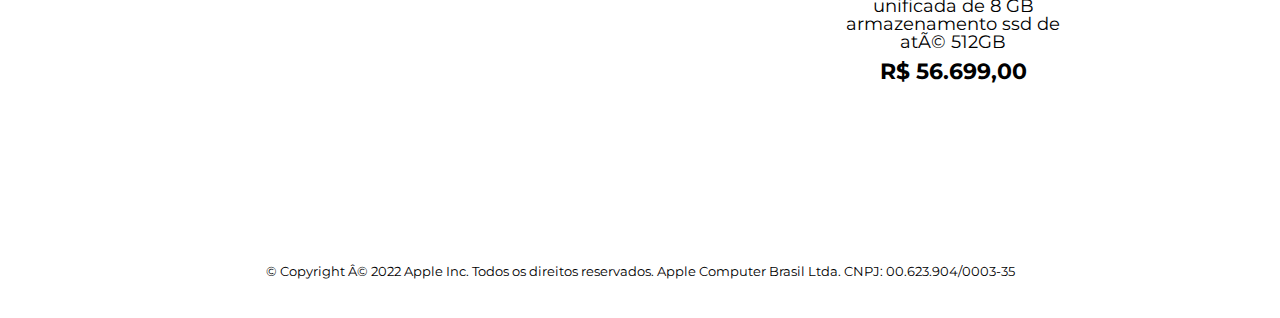
<file: Macbook.html>
<html lang="pt-br">
	<head>
		<meta charset="UTF -8">
		<meta name="viewport" content="width=device-width">
	    	<title>Apple Store</title>

		<link rel="stylesheet" href="reset.css">
		<link rel="stylesheet" href="style.css">
		<link href="https://fonts.googleapis.com/css?family=Montserrat&display=swap" rel="stylesheet">
	</head>

  <body>
		<header>
			<div class="caixa">
				<h1><img src="logo.png"></h1>

				<nav>
					<ul>
						<li><a href="home.html">Home</a></li>
						<li><a href="Iphone.html">Iphone</a></li>
						<li><a href="Ipad.html">Ipad</a></li>
	          <li><a href="Macbook.html">Mac</a></li>
            <li><a href="AirPods.html">Air Pods</a></li>
            <li><a href="Apple Watch.html">Watch</a></li>
            <li><a href="Acessorios.html">Acessórios</a></li>
            <li><a href="index.html">Suporte</a></li>

        	</ul>
				</nav>
			</div>
  </header>

  <main>
    <ul class="produtos">

			<li>
 				<h2>Macbook air m1</h2>
 				<img src="macbookairm1.jpg">
 				<p class="produto-descricao">CPU 8 núcleos,GPU 7 núcleos, Memória unificada 8 GB ssd de 256 GB</p>
 				<p class="produto-preco">R$ 11.599,90</p>
 			</li>
			<li>
				<h2>Macbook air m2</h2>
				<img src="macbookairm2.png">
				<p class="produto-descricao">CPU 8 núcleos,GPU 8 núcleos, Memória unificada 8 GB ssd de 256 GB</p>
				<p class="produto-preco">R$ 13.999,90</p>
			</li>
			<li>
        <h2>Macbook pro 13"</h2>
        <img src="macbook13.jpg">
        <p class="produto-descricao">CPU 8 núcleos,GPU 10 núcleos, Memória unificada 8 GB ssd de 256 GB</p>
        <p class="produto-preco">R$ 15.299,99</p>
      </li>
      <li>
        <h2>Macbook pro 14"</h2>
        <img src="macbook14.png">
        <p class="produto-descricao">CPU 8 núcleos,GPU 14 núcleos, Memóra unificada de 16 GB armazenamento ssd de 512GB</p>
        <p class="produto-preco">R$ 23.699,90</p>
      </li>
      <li>
        <h2>Macbook pro 16"</h2>
        <img src="macbookpro.png">
        <p class="produto-descricao">CPU 10 núcleos,GPU 16 núcleos, Memóra unificada de 16 GB armazenamento ssd de 512GB</p>
        <p class="produto-preco">R$ 27.499,00</p>
      </li>
			<li>
        <h2>iMac 24 pol</h2>
        <img src="imac.jpg">
        <p class="produto-descricao">CPU 8 núcleos,GPU 8 núcleos, Memóra unificada de 8 GB armazenamento ssd de até 2TB</p>
        <p class="produto-preco">R$ 16.799,00</p>
      </li>
			<li>
				<h2>Mac mini</h2>
				<img src="macmini.png">
				<p class="produto-descricao">CPU 8 núcleos,GPU 8 núcleos, Memóra unificada de 8 GB armazenamento ssd de até 512GB</p>
				<p class="produto-preco">R$ 9.999,00</p>
			</li>
			<li>
				<h2>Mac studio</h2>
				<img src="macstudio.jpg">
				<p class="produto-descricao">CPU 8 núcleos,GPU 8 núcleos, Memóra unificada de 8 GB armazenamento ssd de até 512GB</p>
				<p class="produto-preco">R$ 9.999,00</p>
			</li>
			<li>
				<h2>Mac pro</h2>
				<img src="macprop.jpg">
				<p class="produto-descricao">Torre, CPU 8 núcleos,GPU 8 núcleos, Memóra unificada de 8 GB armazenamento ssd de até 512GB</p>
				<p class="produto-preco">R$ 56.699,00</p>
			</li>

    </ul>
  </main>

  <footer>

    <p class="copyright">&copy; Copyright © 2022 Apple Inc. Todos os direitos reservados. Apple Computer Brasil Ltda. CNPJ: 00.623.904/0003-35</p>
  </footer>
</body>
</html>
</file>
<file: style.css>
body {
	font-family: 'Montserrat', sans-serif;
}

header {
	background-color: rgba(17,17,17, 0.8);
  padding: 2px 0px;
}

.caixa {
  backdrop-filter: blur(20px);
	position: fixed;
  top: 0;
  z-index: 999;
	width: 100%;
	margin: 0 auto;
	padding: 5px 30px;
}

nav {
	position: absolute;
	top: 17px;
	right: 90px;
}

nav li {
	display: inline-flex;
	align-items: center;
  justify-content: space-between;
  margin: 0 0 0 15px;
	padding-right: 30px;
}

nav a {
	text-transform: uppercase;
  opacity: 1;
	color: black;
	font-weight: bold;
	font-size: 16px;
	text-decoration: none;
	transition: 0.5s ease;
}

nav a:hover {
	opacity: 0.5;

}

.produtos {
	width: 940px;
	margin: 0 auto;
	padding: 90px 0;
}

.produtos li {
	display: inline-block;
	text-align: center;
	width: 30%;
	vertical-align: top;
	margin: 0 1.5%;
	padding: 30px 20px;
	box-sizing: border-box;
	border: 2px solid white;
	border-radius: 10px;
	transition: 0.5s ease;
}

.produtos li:hover {
	border-color: black;
}

.produtos li:active {
	border-color: grey;
}

.produtos li:hover h2 {
	font-size: 34px;
}

.produtos h2 {
	font-size: 30px;
	font-weight: bold;
}

.produto-descricao {
	font-size: 18px;
}

.produto-preco {
	font-size: 22px;
	font-weight: bold;
	margin-top: 10px;
}

footer {
	text-align: center;
	background: white;
	padding: 40px 0;
}

.copyright {
	color: black;
	font-size: 13px;
	margin: 20px 0 0;
}

main {

}

form {
	margin: 40px 0;
}

form label, form legend {
	display:block;
	font-size: 20px;
	margin: 0 0 10px;
}

.input-padrao {
	display: block;
	margin: 0 0 20px;
	padding: 10px 25px;
	width: 50%;
}

.checkbox {
	margin: 20px 0;
}

.enviar {
	width:40%;
	padding: 15px 0;
	background: orange;
	color: white;
	font-weight: bold;
	font-size: 18px;
	border: none;
	border-radius: 5px;
	transition: 1s all;
	cursor: pointer;
}

.enviar:hover {
	background: darkorange;
	transform: scale(1.2);
}

table {
	margin: 20px 0 40px;
}

thead {
	background: #555555;
	color: white;
	font-weight: bold;
}

td, th {
	border: 1px solid #000000;
	padding: 8px 15px;
}


/* css da página de Suporte*/
.banner {
	width:90%;
	margin: 50px;
}

.titulo-principal {
	text-align: center;
	font-size: 2em;
	margin: 0 0 1em;
	clear: left;
}

.principal {
	padding: 3em 0;
	background: white;
	width: 940px;
	margin: 0 auto;
}

.principal p {
	margin: 0 0 1em;
}

.principal strong {
	font-weight: bold;
}

.principal em {
	font-style: italic;
}

.utensilios {
	width: 120px;
  float: left;
	margin: 0 20px 20px 0;
}

.mapa {
	padding: 3em 0;
	background: white;
}

.mapa-conteudo {
	width: 940px;
	margin: 0 auto;
}

.mapa p {
	margin: 0 0 2em;
	text-align: center;
}

.beneficios {
	padding: 3em 0;
	background: white;
	margin: 0 auto;
}

.conteudo-beneficios {
	width: 640px;
	margin: auto;
	padding-top: 20px;
	padding-right: 10px;
	padding: 0 0 10px 10px;
}

.lista-beneficios {
	width: 40%;
	display: inline-block;
	vertical-align: top;
}

.itens {
	line-height: 1.5;
}

.itens:first-child {
	font-weight: bold;
}

.itens:before {
	content: "*";
}

.imagem-beneficios {
	width: 30%;
	opacity: 1;
	transition: 400ms;
	box-shadow: 10px 10px 10px 0 #00000
}

.imagem-beneficios:hover {
	opacity: 0.3;
}

.video {
	width: 560px;
	margin: 2em auto;
}

@media screen and (max-width: 480px) {
	.caixa, .principal, .conteudo-beneficios, .mapa-conteudo, .video {
		width: auto;
	}

	h1 {
		text-align: center;
	}

	nav {
		position: static;
	}

	.lista-beneficios, .imagem-beneficios {
		width: 80%;
	}
}

/* Home */



@media screen and (max-width: 780px) {
.iphonese {
height: 55vh;
}
}

.container-iphonese {
max-width: 820px;
height: 100%;
margin: 20px auto;
display: -webkit-box;
display: -ms-flexbox;
display: flex;
-webkit-box-pack: center;
 -ms-flex-pack: center;
		 justify-content: center;
-webkit-box-align: center;
 -ms-flex-align: center;
		 align-items: center;
-webkit-box-orient: vertical;
-webkit-box-direction: normal;
 -ms-flex-direction: column;
		 flex-direction: column;
}

.container-title-iphonese h1 {
color: black;
padding-top: 80px;
font-size: 48px;
text-align: center;
letter-spacing: -2px;
}

.container-title-iphonese h3 {
color: black;
font-size: 24px;
text-align: center;
font-weight: normal;
letter-spacing: -1px;
}

.container-title-iphonese p {
display: -webkit-box;
display: -ms-flexbox;
display: flex;
-webkit-box-pack: center;
 -ms-flex-pack: center;
		 justify-content: center;
-webkit-box-align: center;
 -ms-flex-align: center;
		 align-items: center;
margin: 10px 0px;
}

.link {
display: block;
margin: 0px 20px;
color: #1f97ff;
-webkit-transition: 0.5s ease;
transition: 0.5s ease;
opacity: 1;
position: relative;
text-decoration: none;
}

.link:after {
content: ">";
position: absolute;
top: 0;
right: -13px;
}

.link:hover {
opacity: 0.9;
text-decoration: underline;
}

.container-img-iphonese img {
width: 100%;
}

/* iphone 13 */

.iphone13 {
 width: 100%;
 height: 70vh;
 margin: 5px 0px;
 padding-top: 5vh;
 background-image: url("../img/iphone11.png");
 background-size: 100%;
 background-repeat: no-repeat;
 background-position: center 100%;
}

@media screen and (max-width: 1200px) {
 .iphone13 {
	 height: 60vh;
	 background-size: 120%;
 }
}

@media screen and (max-width: 780px) {
 .iphone13 {
	 height: 50vh;
	 background-size: 170%;
 }
 h1 {
	 font-size: 36px !important;
 }
 h3 {
	 font-size: 18px !important;
 }
}

.container-iphone13 {
 max-width: 820px;
 margin: 0 auto;
 display: -webkit-box;
 display: -ms-flexbox;
 display: flex;
 -webkit-box-pack: center;
		 -ms-flex-pack: center;
				 justify-content: center;
}

.container-iphone13 h1 {
 color: #131313;
 font-size: 48px;
 text-align: center;
 letter-spacing: -2px;
}

.container-iphone13 h3 {
 color: #131313;
 font-size: 24px;
 text-align: center;
 font-weight: normal;
 letter-spacing: -1px;
}

.container-iphone13 p {
 display: -webkit-box;
 display: -ms-flexbox;
 display: flex;
 -webkit-box-pack: center;
		 -ms-flex-pack: center;
				 justify-content: center;
 -webkit-box-align: center;
		 -ms-flex-align: center;
				 align-items: center;
 margin: 10px 0px;
}

 /* ipad and airpods products */

 .products {
width: 100%;
margin-top: 200px;
display: -webkit-box;
display: -ms-flexbox;
display: flex;
-webkit-box-pack: center;
	-ms-flex-pack: center;
			justify-content: center;
-webkit-box-align: center;
	-ms-flex-align: center;
			align-items: center;
-ms-flex-wrap: wrap;
	flex-wrap: wrap;
}

.ipad {
-webkit-box-flex: 1;
	-ms-flex: 1 1 380px;
			flex: 1 1 380px;
height: 100%;
margin: 0px 5px;
padding-top: 10px;
display: -webkit-box;
display: -ms-flexbox;
display: flex;
-webkit-box-align: center;
	-ms-flex-align: center;
			align-items: center;
-webkit-box-orient: vertical;
-webkit-box-direction: normal;
	-ms-flex-direction: column;
			flex-direction: column;
}

.ipad h1 {
height: 120px;
background-repeat: no-repeat;
background-size: 90%;
background-position: center center;
padding-left: 75px;
}

.ipad h3 {
color: #131313;
font-size: 18px;
text-align: center;
font-weight: normal;
letter-spacing: -1px;
}

.ipad p {
display: -webkit-box;
display: -ms-flexbox;
display: flex;
-webkit-box-pack: center;
	-ms-flex-pack: center;
			justify-content: center;
-webkit-box-align: center;
	-ms-flex-align: center;
			align-items: center;
margin: 10px 0px;
}

.ipad img {
width: 85%;
padding-left: 5px;
}

.airpods {
-webkit-box-flex: 1;
	-ms-flex: 1 1 380px;
			flex: 1 1 380px;
height: 110%;
margin: 0 5px;
padding-top: 30px;
background-color: #000;
display: -webkit-box;
display: -ms-flexbox;
display: flex;
-webkit-box-align: center;
	-ms-flex-align: center;
			align-items: center;
-webkit-box-orient: vertical;
-webkit-box-direction: normal;
	-ms-flex-direction: column;
			flex-direction: column;
}

.airpods h1 {
color: #fafafa;
font-size: 36px;
text-align: center;
letter-spacing: -2px;
}

.airpods h3 {
color: #fafafa;
font-size: 18px;
text-align: center;
font-weight: normal;
letter-spacing: -1px;
}

.airpods p {
display: -webkit-box;
display: -ms-flexbox;
display: flex;
-webkit-box-pack: center;
	-ms-flex-pack: center;
			justify-content: center;
-webkit-box-align: center;
	-ms-flex-align: center;
			align-items: center;
margin: 10px 0px;
}

.airpods img {
width: 50%;
}
</file>
